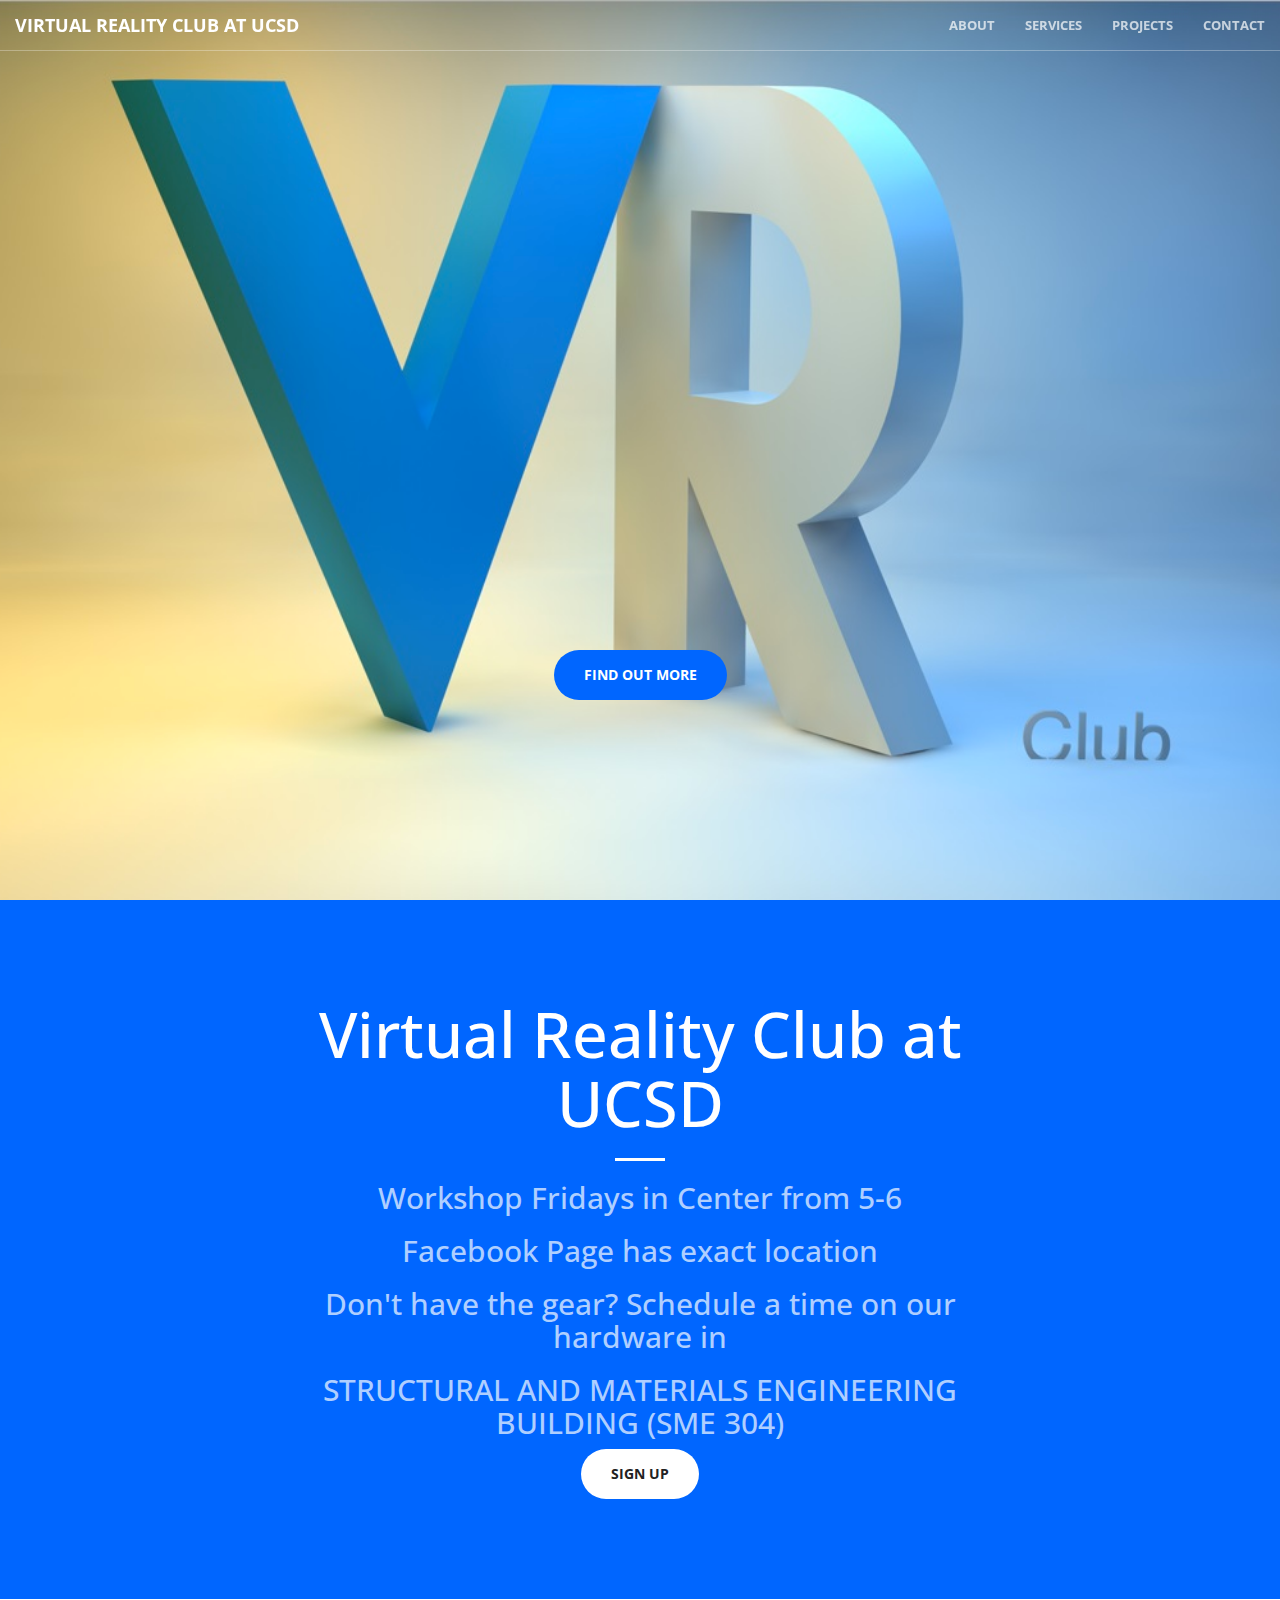
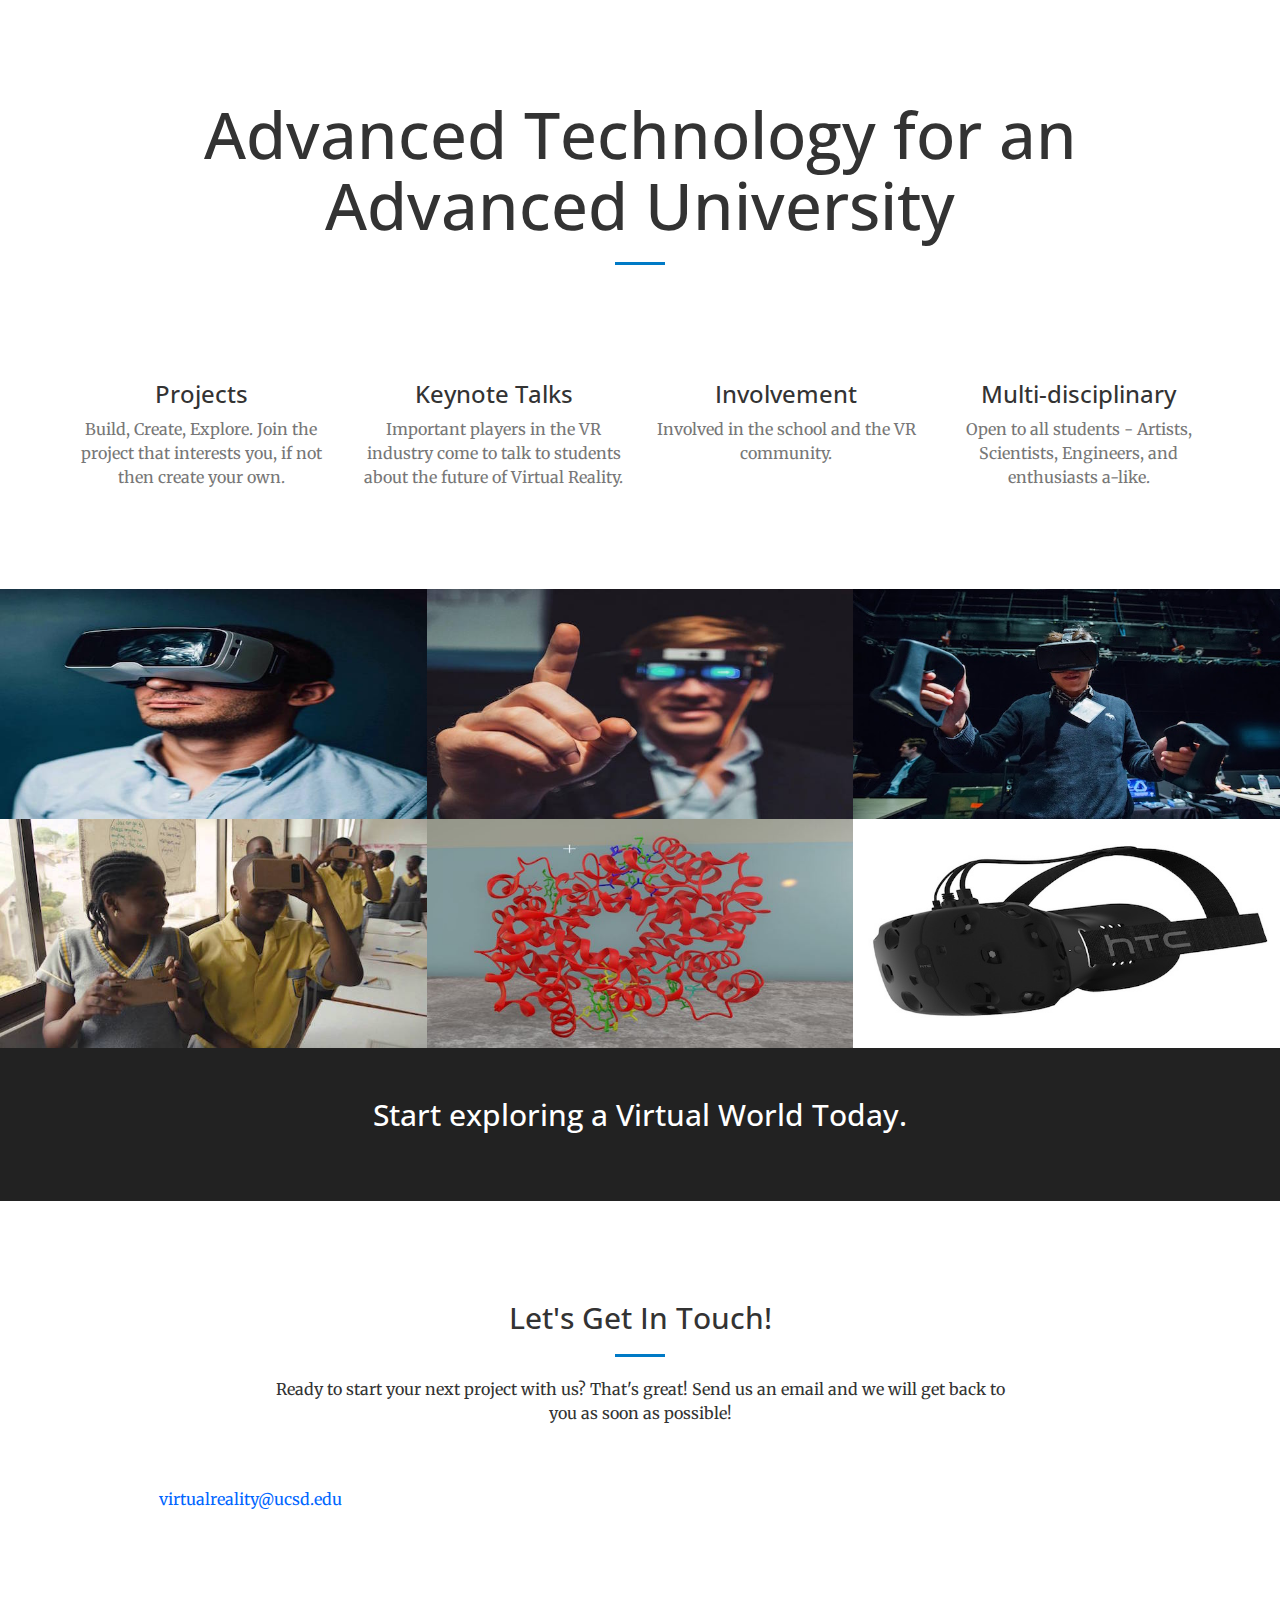
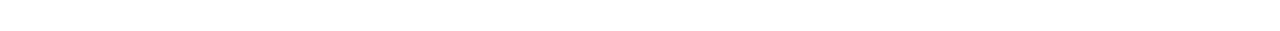
<file: Old_site/index.html>
<!DOCTYPE html>
<html lang="en">

<head>

    <meta charset="utf-8">
    <meta http-equiv="X-UA-Compatible" content="IE=edge">
    <meta name="viewport" content="width=device-width, initial-scale=1">
    <meta name="description" content="">
    <meta name="author" content="">

    <title>VR UCSD</title>

    <!-- Bootstrap Core CSS -->
    <link rel="stylesheet" href="css/bootstrap.min.css" type="text/css">

    <!-- Custom Fonts -->
    <link href='http://fonts.googleapis.com/css?family=Open+Sans:300italic,400italic,600italic,700italic,800italic,400,300,600,700,800' rel='stylesheet' type='text/css'>
    <link href='http://fonts.googleapis.com/css?family=Merriweather:400,300,300italic,400italic,700,700italic,900,900italic' rel='stylesheet' type='text/css'>
    <link rel="stylesheet" href="font-awesome/css/font-awesome.min.css" type="text/css">

    <!-- Plugin CSS -->
    <link rel="stylesheet" href="css/animate.min.css" type="text/css">

    <!-- Custom CSS -->
    <link rel="stylesheet" href="css/creative.css" type="text/css">

    <!-- HTML5 Shim and Respond.js IE8 support of HTML5 elements and media queries -->
    <!-- WARNING: Respond.js doesn't work if you view the page via file:// -->
    <!--[if lt IE 9]>
        <script src="https://oss.maxcdn.com/libs/html5shiv/3.7.0/html5shiv.js"></script>
        <script src="https://oss.maxcdn.com/libs/respond.js/1.4.2/respond.min.js"></script>
    <![endif]-->

</head>

<body id="page-top">

    <nav id="mainNav" class="navbar navbar-default navbar-fixed-top">
        <div class="container-fluid">
            <!-- Brand and toggle get grouped for better mobile display -->
            <div class="navbar-header">
                <button type="button" class="navbar-toggle collapsed" data-toggle="collapse" data-target="#bs-example-navbar-collapse-1">
                    <span class="sr-only">Toggle navigation</span>
                    <span class="icon-bar"></span>
                    <span class="icon-bar"></span>
                    <span class="icon-bar"></span>
                </button>
                <a class="navbar-brand page-scroll" href="#page-top">Virtual Reality Club at UCSD</a>
            </div>

            <!-- Collect the nav links, forms, and other content for toggling -->
            <div class="collapse navbar-collapse" id="bs-example-navbar-collapse-1">
                <ul class="nav navbar-nav navbar-right">
                    <li>
                        <a class="page-scroll" href="#about">About</a>
                    </li>
                    <li>
                        <a class="page-scroll" href="#services">Services</a>
                    </li>
                    <li>
                        <a class="page-scroll" href="#portfolio">Projects</a>
                    </li>
                    <li>
                        <a class="page-scroll" href="#contact">Contact</a>
                    </li>
                </ul>
            </div>
            <!-- /.navbar-collapse -->
        </div>
        <!-- /.container-fluid -->
    </nav>

    <header>
        <div class="header-content">
            <div class="header-content-inner">
                <h1></h1>
                
                <p></p>
				<br><br><br><br><br><br><br><br><br><br><br><br><br><br><br><br><br><br><br><br>
                <a href="#about" class="btn btn-primary btn-xl page-scroll" style= "background-color: #0066FF;">Find Out More</a>
            </div>
        </div>
    </header>

    <section class="bg-primary" id="about" style= "background-color: #0066FF;">
        <div class="container" style= "background-color: #0066FF;">
            <div class="row">
                <div class="col-lg-8 col-lg-offset-2 text-center">
                    <h1 class="section-heading">Virtual Reality Club at UCSD</h1>
                    <hr class="light">
                    <h2 class="text-faded">Workshop Fridays in Center from 5-6</h2>
                    <h2 class="text-faded">Facebook Page has exact location</h2>
                    <h2 class="text-faded">Don't have the gear? Schedule a time on our hardware in</h2>
                    <h2 class="text-faded">STRUCTURAL AND MATERIALS ENGINEERING BUILDING (SME 304)</h2>
                    <a href="https://docs.google.com/forms/d/1gUgqPcn_z0wt1cft38riUapG6BLm3gAMoFqQ-M9NCLg/viewform?usp=send_form" class="btn btn-default btn-xl">Sign Up</a>
                </div>
            </div>
        </div>
    </section>

    <section id="services">
        <div class="container">
            <div class="row">
                <div class="col-lg-12 text-center">
                    <h1 class="section-heading">Advanced Technology for an Advanced University</h1>
                    <hr class="primary" style= "color: blue;">
                </div>
            </div>
        </div>
        <div class="container">
            <div class="row">
                <div class="col-lg-3 col-md-6 text-center">
                    <div class="service-box">
                        <i class="fa fa-4x fa-diamond wow bounceIn text-primary"></i>
                        <h3>Projects</h3>
                        <p class="text-muted">Build, Create, Explore. Join the project that interests you, if not then create your own.</p>
                    </div>
                </div>
                <div class="col-lg-3 col-md-6 text-center">
                    <div class="service-box">
                        <i class="fa fa-4x fa-paper-plane wow bounceIn text-primary" data-wow-delay=".1s"></i>
                        <h3>Keynote Talks</h3>
                        <p class="text-muted">Important players in the VR industry come to talk to students about the future of Virtual Reality.</p>
                    </div>
                </div>
                <div class="col-lg-3 col-md-6 text-center">
                    <div class="service-box">
                        <i class="fa fa-4x fa-newspaper-o wow bounceIn text-primary" data-wow-delay=".2s"></i>
                        <h3>Involvement</h3>
                        <p class="text-muted">Involved in the school and the VR community.</p>
                    </div>
                </div>
                <div class="col-lg-3 col-md-6 text-center">
                    <div class="service-box">
                        <i class="fa fa-4x fa-heart wow bounceIn text-primary" data-wow-delay=".3s"></i>
                        <h3>Multi-disciplinary</h3>
                        <p class="text-muted">Open to all students - Artists, Scientists, Engineers, and enthusiasts a-like.</p>
                    </div>
                </div>
            </div>
        </div>
    </section>

    <section class="no-padding" id="portfolio">
        <div class="container-fluid">
            <div class="row no-gutter">
                <div class="col-lg-4 col-sm-6">
                    <a href="#" class="portfolio-box">
                        <img src="img/portfolio/1.jpg" class="img-responsive" alt="">
                        <div class="portfolio-box-caption">
                            <div class="portfolio-box-caption-content">
                                <div class="project-category text-faded">
                                    
                                </div>
                                <div class="project-name">
                                   Virtual Reality
                                </div>
                            </div>
                        </div>
                    </a>
                </div>
                <div class="col-lg-4 col-sm-6">
                    <a href="#" class="portfolio-box">
                        <img src="img/portfolio/2.jpg" class="img-responsive" alt="">
                        <div class="portfolio-box-caption">
                            <div class="portfolio-box-caption-content">
                                <div class="project-category text-faded">
                                    
                                </div>
                                <div class="project-name">
                                    Augmented Reality
                                </div>
                            </div>
                        </div>
                    </a>
                </div>
                <div class="col-lg-4 col-sm-6">
                    <a href="#" class="portfolio-box">
                        <img src="img/portfolio/3.jpg" class="img-responsive" alt="">
                        <div class="portfolio-box-caption">
                            <div class="portfolio-box-caption-content">
                                <div class="project-category text-faded">
                                    
                                </div>
                                <div class="project-name">
                                   3D User Interaction and User Interfaces

                                    
                                </div>
                            </div>
                        </div>
                    </a>
                </div>
                <div class="col-lg-4 col-sm-6">
                    <a href="#" class="portfolio-box">
                        <img src="img/portfolio/4.jpg" class="img-responsive" alt="">
                        <div class="portfolio-box-caption">
                            <div class="portfolio-box-caption-content">
                                <div class="project-category text-faded">
                                    
                                </div>
                                <div class="project-name">
                                Expanding Education with Google Cardboard
                                </div>
                            </div>
                        </div>
                    </a>
                </div>
                <div class="col-lg-4 col-sm-6">
                    <a href="#" class="portfolio-box">
                        <img src="img/portfolio/5.jpg" class="img-responsive" alt="">
                        <div class="portfolio-box-caption">
                            <div class="portfolio-box-caption-content">
                                <div class="project-category text-faded">
                                    
                                </div>
                                <div class="project-name">
							Science in a Way Never Seen Before
                                </div>
                            </div>
                        </div>
                    </a>
                </div>
                <div class="col-lg-4 col-sm-6">
                    <a href="#" class="portfolio-box">
                        <img src="img/portfolio/6.jpg" class="img-responsive" alt="">
                        <div class="portfolio-box-caption">
                            <div class="portfolio-box-caption-content">
                                <div class="project-category text-faded">
                                    
                                </div>
                                <div class="project-name">
                                Art - Redefining the Culture                                                    </div>
                            </div>
                        </div>
                    </a>
                </div>
            </div>
        </div>
    </section>

    <aside class="bg-dark">
        <div class="container text-center">
            <div class="call-to-action">
                <h2>Start exploring a Virtual World Today.</h2>
            </div>
        </div>
    </aside>





    <section id="contact">
        <div class="container text-center">
            <div class="row">
                <div class="col-lg-8 col-lg-offset-2 text-center">
                    <h2 class="section-heading">Let's Get In Touch!</h2>
                    <hr class="primary" style= "color: #0066FF;">
                    <p>Ready to start your next project with us? That's great! Send us an email and we will get back to you as soon as possible!</p>
                </div>
               
                <div class="col-lg-4 text-center">
                    <i class="fa fa-envelope-o fa-3x wow bounceIn center1" data-wow-delay=".1s"></i>
                    <p class="text-center"><a href="mailto: virtualreality@ucsd.edu" style= "color: #0066FF;">virtualreality@ucsd.edu</a></p>
                </div>
            </div>
        </div>
    </section>

    <!-- jQuery -->
    <script src="js/jquery.js"></script>

    <!-- Bootstrap Core JavaScript -->
    <script src="js/bootstrap.min.js"></script>

    <!-- Plugin JavaScript -->
    <script src="js/jquery.easing.min.js"></script>
    <script src="js/jquery.fittext.js"></script>
    <script src="js/wow.min.js"></script>

    <!-- Custom Theme JavaScript -->
    <script src="js/creative.js"></script>

</body>

</html>
</file>
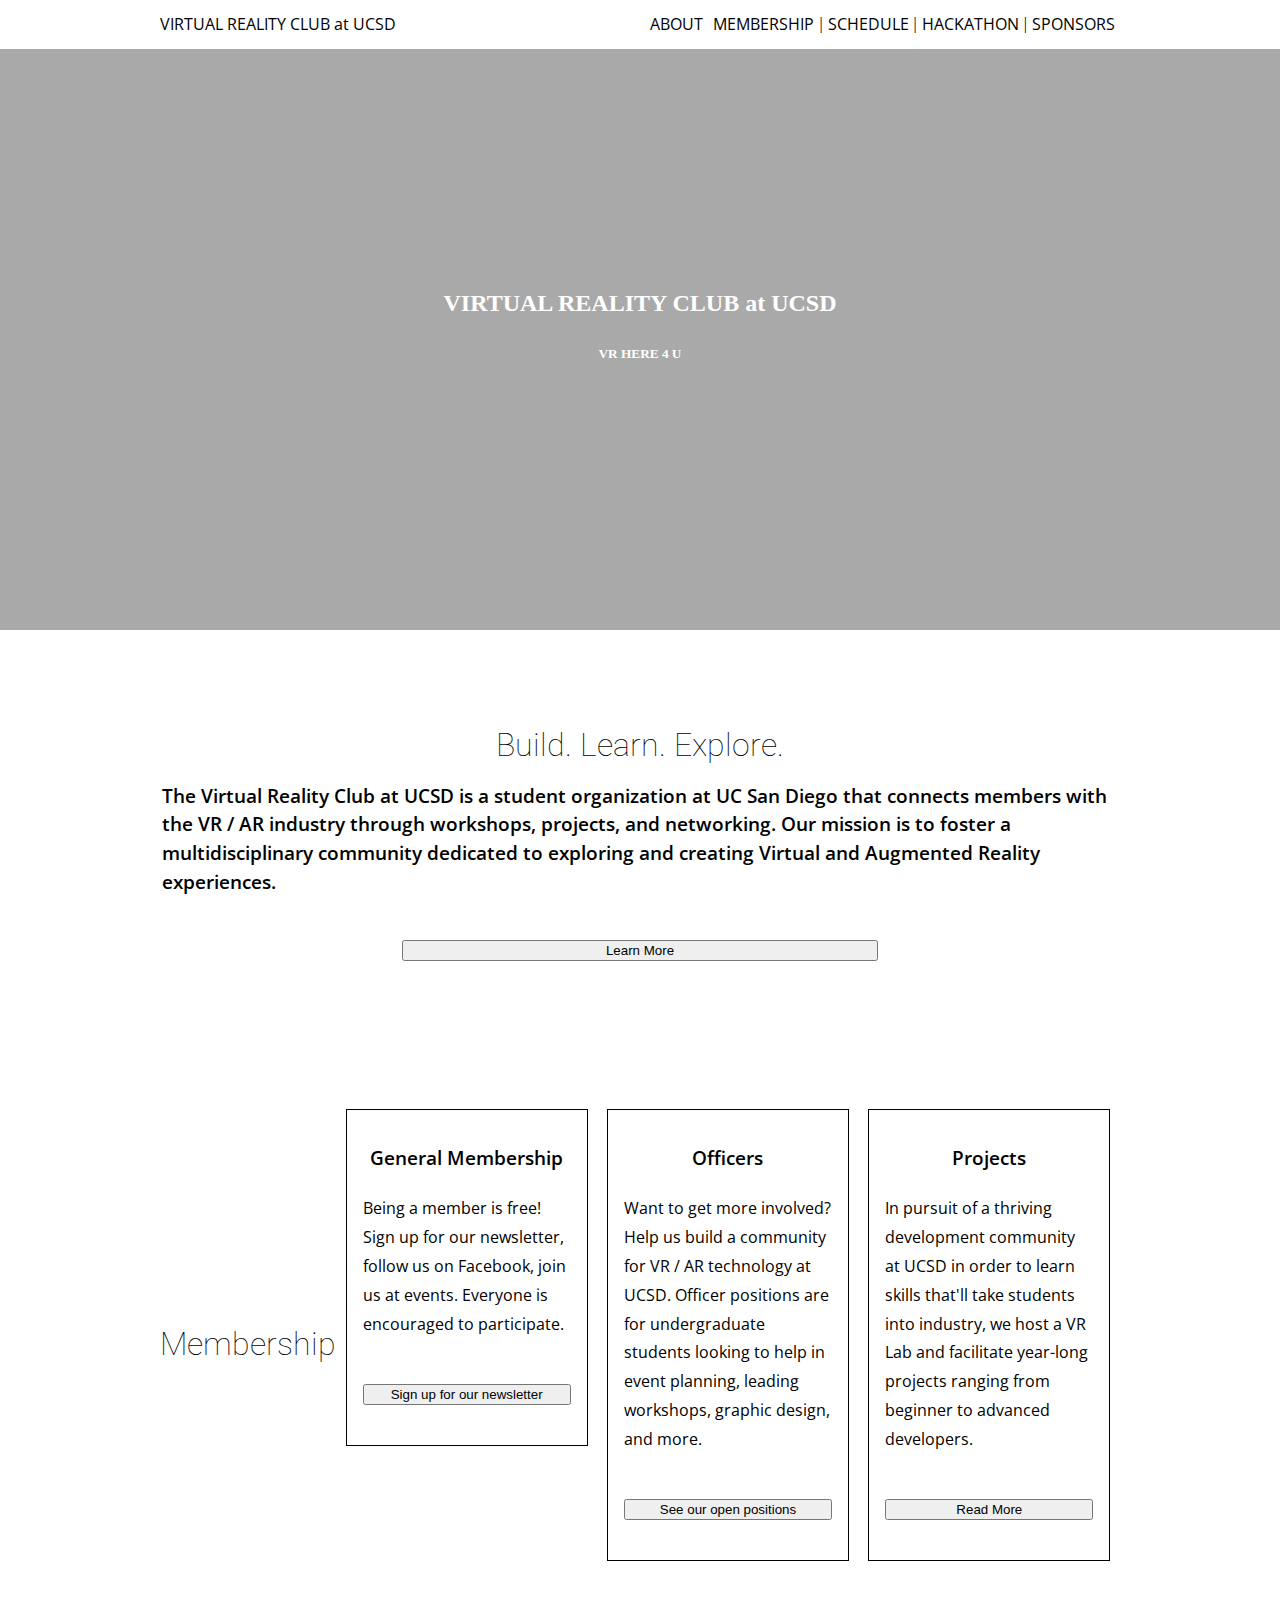
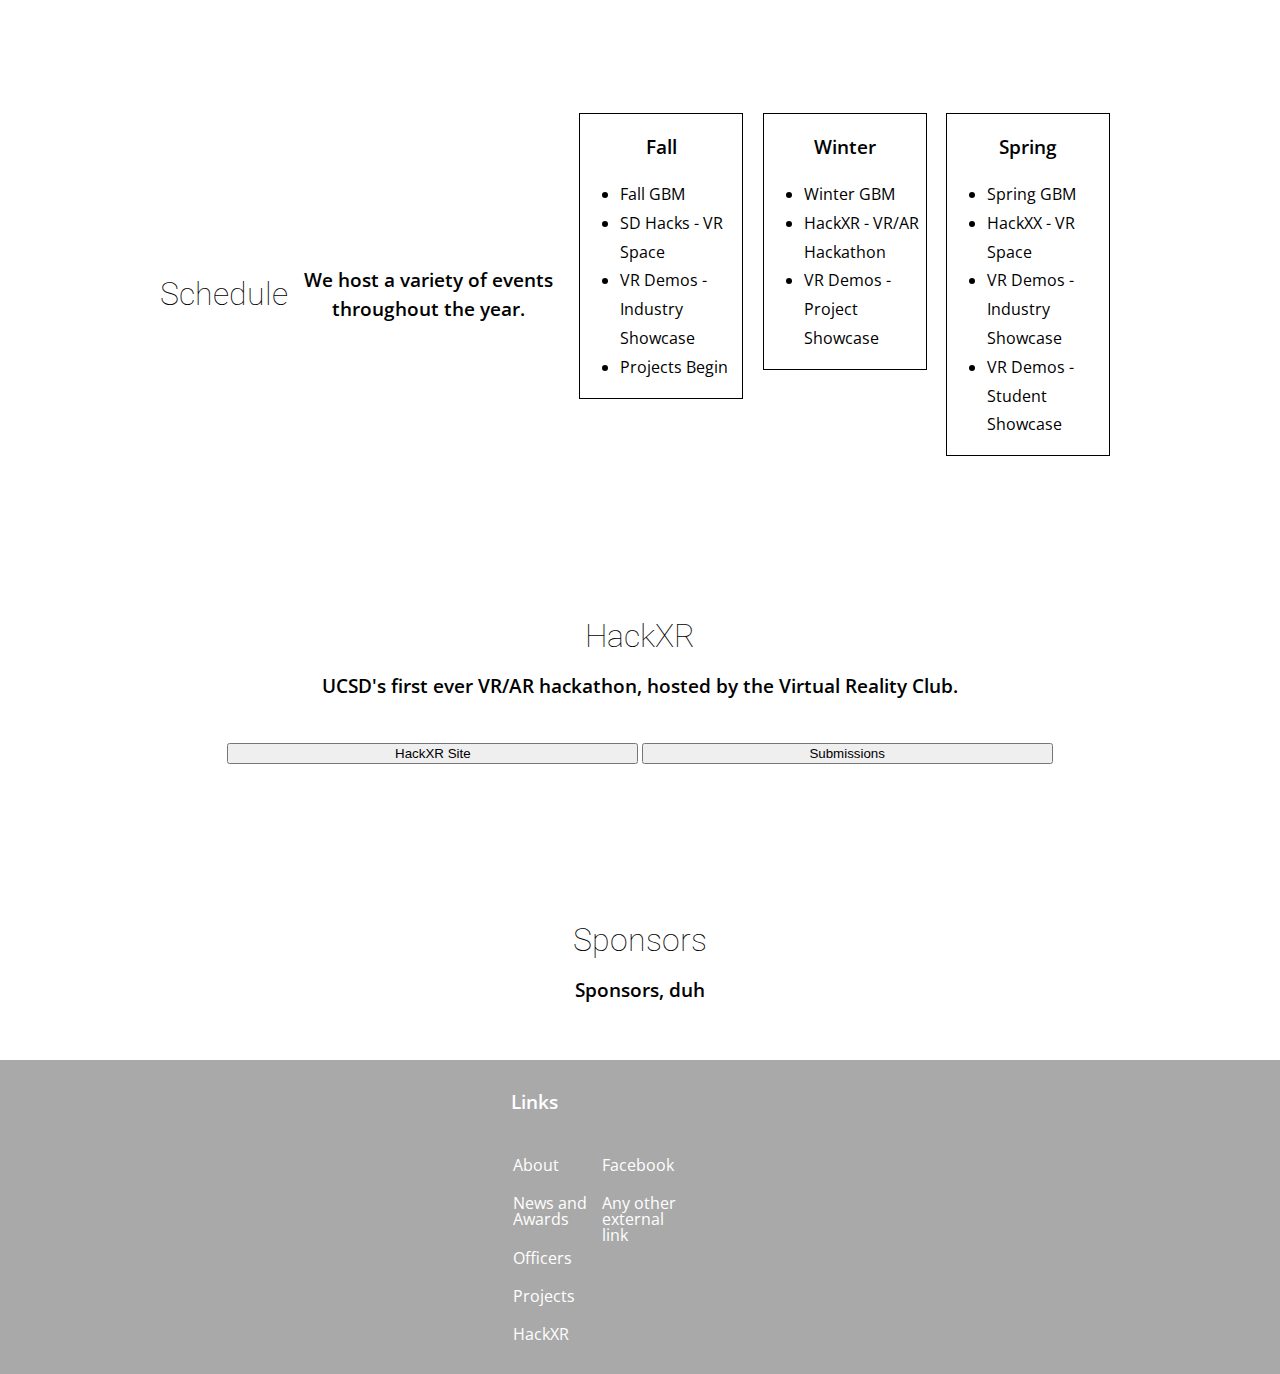
<file: views/index.html>
<!-- NOTES
X combine membership and projects into a 'how to get involved' section
- add links to all pages into the footer, everything is accessible from there 
- total list of pages; club overview, news and awards, officers, projects, maybe a hackathon page, ... -->
<!DOCTYPE html>
<html>
	
	<header>
		<link rel="stylesheet" type="text/css" href="../public/css/site.css">
		<link rel="stylesheet" type="text/css" href="../public/css/row_col_container.css">
		<!-- if testing from the html directly, use the top links, if you loading the server, diable the top and uncomment the bottom -->
		<!-- <link rel="stylesheet" type="text/css" href="css/site.css">
		<link rel="stylesheet" type="text/css" href="css/row_col_container.css"> -->
	</header>
	
	<body>
		
		<!-- NAVBAR -->
		<div class="navbar">
			<div class="container">
				<a class="navbar_logo">VIRTUAL REALITY CLUB at UCSD</a>
				<div class="navbar_links">
					<ul class="navbar_list">
						<li class="navbar_link"><a href="#about">ABOUT</a></li>
						<li class="navbar_link"><a href="#membership">MEMBERSHIP</a></li>|
						<li class="navbar_link"><a href="#schedule">SCHEDULE</a></li>|
						<li class="navbar_link"><a href="#hackathon">HACKATHON</a></li>|
						<li class="navbar_link"><a href="#sponsors">SPONSORS</a></li>
					</ul>
				</div>
			</div>
		</div>

		<!-- LANDING -->
		<div class="landing">
			<div class="container">
				<div class="background_container">
				</div>
				<div class="logo"><h2>VIRTUAL REALITY CLUB at UCSD</h2><h5>VR HERE 4 U</h5></div>
			</div>
		</div>

		<!-- ABOUT -->
		<div class="section" id="about">
			<div class="container">
				<div class="row">
					<div class="col s12">
						<h1 class="center">Build. Learn. Explore.</h1>
						<h3>The Virtual Reality Club at UCSD is a student organization at UC San Diego that connects members with the VR / AR industry through workshops, projects, and networking. Our mission is to foster a multidisciplinary community dedicated to exploring and creating Virtual and Augmented Reality experiences.</h3>
					</div>
					<div class="col m12 l6 offset-l3">
						<button>Learn More</button>
					</div>
				</div>
			</div>
		</div>

		<!-- MEMBERSHIP -->
		<div class="section row" id="membership">
			<div class="col s12">
				<div class="container">
					<h1 class="center">Membership</h1>
					<div class="row">
						<div class="col m4">
							<div class="member-card">
								<h3 class="center">General Membership</h3>
								<h4>Being a member is free! Sign up for our newsletter, follow us on Facebook, join us at events. Everyone is encouraged to participate.</h4>
								<button>Sign up for our newsletter</button>
							</div>
						</div>
						<div class="col m4">
							<div class="member-card">
								<h3 class="center">Officers</h3>
								<h4>Want to get more involved? Help us build a community for VR / AR technology at UCSD. Officer positions are for undergraduate students looking to help in event planning, leading workshops, graphic design, and more.</h4>
								<button>See our open positions</button>
							</div>
						</div>
						<div class="col m4">
							<div class="member-card">
								<h3 class="center">Projects</h3>
								<h4>In pursuit of a thriving development community at UCSD in order to learn skills that'll take students into industry, we host a VR Lab and facilitate year-long projects ranging from beginner to advanced developers.</h4>
								<button>Read More</button>
							</div>
						</div>
					</div>
				</div>
			</div>
		</div>

		<!-- SCHEDULE -->
		<div class="section row" id="schedule">
			<div class="col s12">
				<div class="container">
					<h1 class="center">Schedule</h1>
					<h3 class="center">We host a variety of events throughout the year.</h3>
					<div class="row">
						<div class="col s4">
							<div class="calendar-card">
								<h3 class="center">Fall</h3>
								<ul>
									<li>Fall GBM</li>
									<li>SD Hacks - VR Space</li>
									<li>VR Demos - Industry Showcase</li>
									<li>Projects Begin</li>
								</ul>
							</div>
						</div>
						<div class="col s4">
							<div class="calendar-card">
								<h3 class="center">Winter</h3>
								<ul>
									<li>Winter GBM</li>
									<li>HackXR - VR/AR Hackathon</li>
									<li>VR Demos - Project Showcase</li>
								</ul>
							</div>
						</div>
						<div class="col s4">
							<div class="calendar-card">
								<h3 class="center">Spring</h3>
								<ul>
									<li>Spring GBM</li>
									<li>HackXX - VR Space</li>
									<li>VR Demos - Industry Showcase</li>
									<li>VR Demos - Student Showcase</li>
								</ul>
							</div>
						</div>
					</div>
				</div>
			</div>
		</div>

		<!-- HACKATHON -->
		<div class="section" id="hackathon">
			<div class="container">
				<div class="row">
					<div class="col s12">
						<h1 class="center">HackXR</h1>
						<h3 class="center">UCSD's first ever VR/AR hackathon, hosted by the Virtual Reality Club.</h3>
					</div>
					<div class="col m12 l6">
						<button>HackXR Site</button>
					</div>
					<div class="col m12 l6">
						<button>Submissions</button>
					</div>
				</div>
			</div>
		</div>

		<!-- SPONSORSHIP -->
		<div class="section" id="sponsors">
			<div class="container">
				<div class="row">
					<div class="col s12">
						<h1 class="center">Sponsors</h1>
						<h3 class="center">Sponsors, duh</h3>
					</div>
				</div>
			</div>
		</div>

		<div class="footer">
			<div class="container">
				<div class="row">
					<div class="col s7 offset-s1">
						<h3>Links</h3>
						<div class="row">
							<div class="col m6">
								<h4>About</h4>
								<h4>News and Awards</h4>
								<h4>Officers</h4>
								<h4>Projects</h4>
								<h4>HackXR</h4>
							</div>
							<div class="col m6">
								<h4>Facebook</h4>
								<h4>Any other external link</h4>
							</div>
						</div>
					</div>
				</div>
			</div>
		</div>

	</body>

</html>
</file>
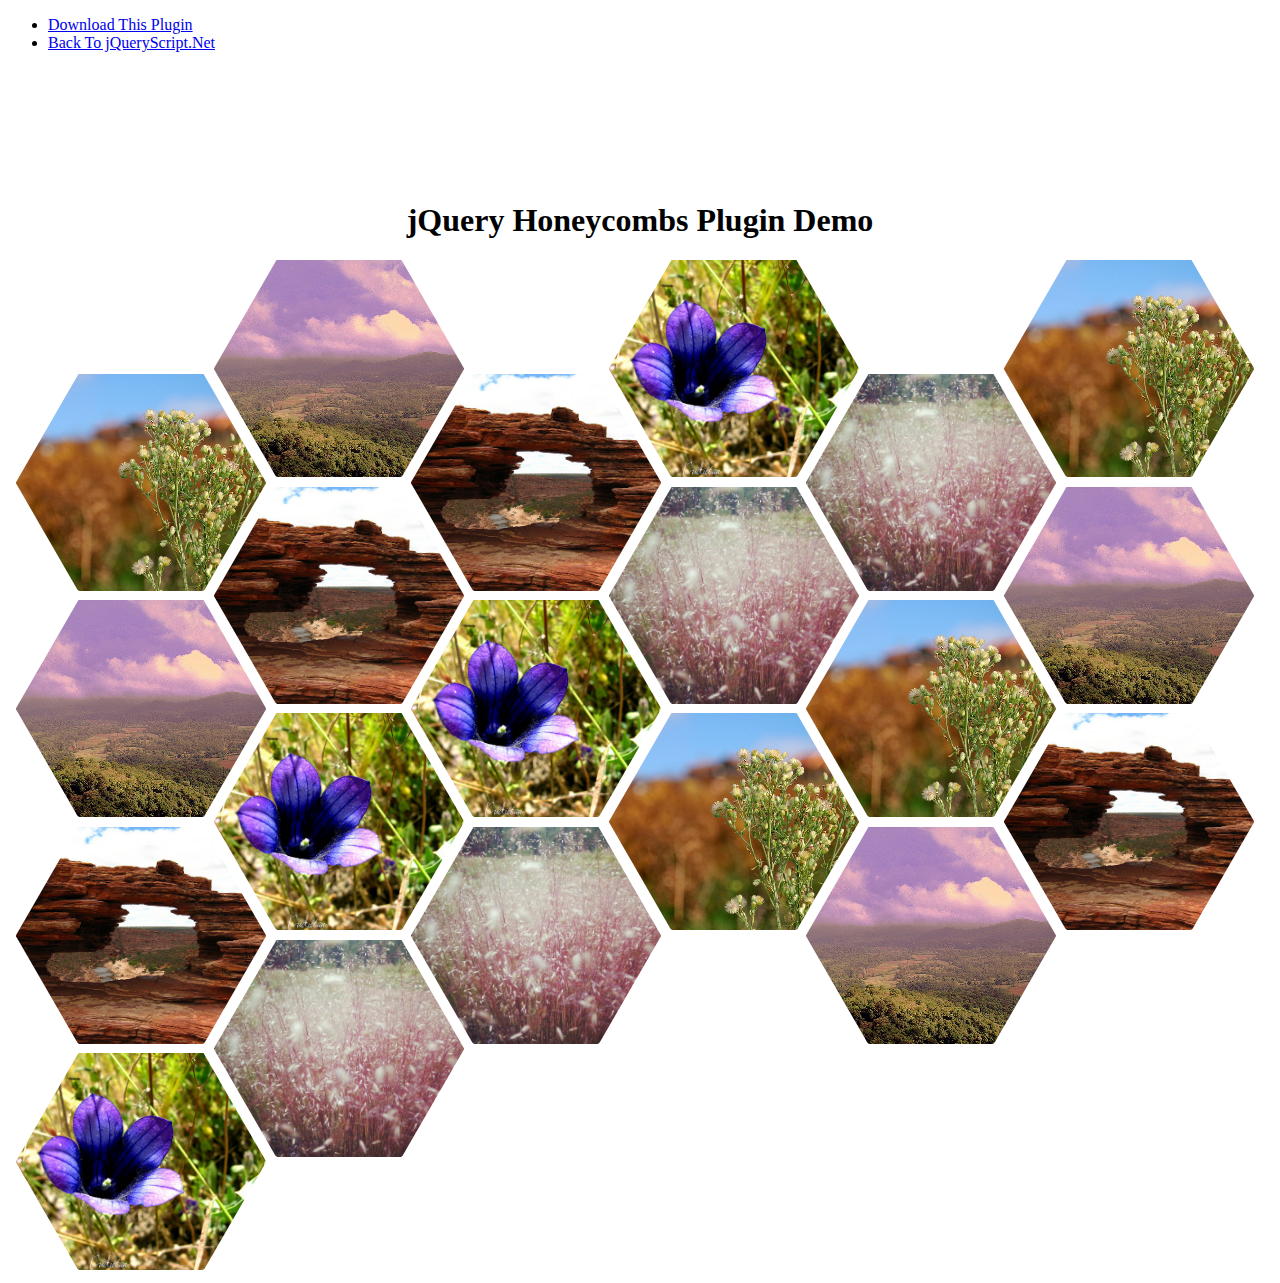
<file: hexagons/jQuery-Plugin/index.html>
<!DOCTYPE html PUBLIC "-//W3C//DTD HTML 4.01 Transitional//EN" "http://www.w3.org/TR/html4/loose.dtd">
<html>
<head>
<meta http-equiv="Content-Type" content="text/html; charset=UTF-8">
<title>jQuery Honeycombs Plugin Demo</title>
<link href="http://www.jqueryscript.net/css/jquerysctipttop.css" rel="stylesheet" type="text/css">
<link rel="stylesheet" type="text/css" href="homeycombs/css/homeycombs.css" />
</head>
<body>
<div id="jquery-script-menu">
<div class="jquery-script-center">
<ul>
<li><a href="http://www.jqueryscript.net/layout/jQuery-Plugin-For-Responsive-Hexagon-Grid-Layout-Honeycombs.html">Download This Plugin</a></li>
<li><a href="http://www.jqueryscript.net/">Back To jQueryScript.Net</a></li>
</ul>
<div class="jquery-script-ads"><script type="text/javascript"><!--
google_ad_client = "ca-pub-2783044520727903";
/* jQuery_demo */
google_ad_slot = "2780937993";
google_ad_width = 728;
google_ad_height = 90;
//-->
</script>
<script type="text/javascript"
src="http://pagead2.googlesyndication.com/pagead/show_ads.js">
</script></div>
<div class="jquery-script-clear"></div>
</div>
</div>
<h1 style="text-align: center; margin-top:150px;">jQuery Honeycombs Plugin Demo</h1>
<div class="honeycombs">
<div class="comb"> <img src="images/picture_0.jpg" /> <span>jQueryScript.Net</span> </div>
<div class="comb"> <img src="images/picture_1.jpg" /> <span><b>This is</b><br>
a test</span> </div>
<div class="comb"> <img src="images/picture_2.jpg" /> <span><b>This is</b><br>
a test</span> </div>
<div class="comb"> <img src="images/picture_3.jpg" /> </div>
<div class="comb"> <img src="images/picture_4.jpg" /> </div>
<div class="comb"> <img src="images/picture_0.jpg" /> </div>
<div class="comb"> <img src="images/picture_1.jpg" /> </div>
<div class="comb"> <img src="images/picture_2.jpg" /> </div>
<div class="comb"> <img src="images/picture_3.jpg" /> </div>
<div class="comb"> <img src="images/picture_4.jpg" /> </div>
<div class="comb"> <img src="images/picture_0.jpg" /> </div>
<div class="comb"> <img src="images/picture_1.jpg" /> </div>
<div class="comb"> <img src="images/picture_2.jpg" /> </div>
<div class="comb"> <img src="images/picture_3.jpg" /> </div>
<div class="comb"> <img src="images/picture_4.jpg" /> </div>
<div class="comb"> <img src="images/picture_0.jpg" /> </div>
<div class="comb"> <img src="images/picture_1.jpg" /> </div>
<div class="comb"> <img src="images/picture_2.jpg" /> </div>
<div class="comb"> <img src="images/picture_3.jpg" /> </div>
<div class="comb"> <img src="images/picture_4.jpg" /> </div>
</div>
<script src="http://ajax.googleapis.com/ajax/libs/jquery/1.11.0/jquery.min.js"></script> 
<script src="homeycombs/js/jquery.homeycombs.js"></script> 
<script type="text/javascript">
    $(document).ready(function() {
        $('.honeycombs').honeycombs();
    });
</script>
<script type="text/javascript">

  var _gaq = _gaq || [];
  _gaq.push(['_setAccount', 'UA-36251023-1']);
  _gaq.push(['_setDomainName', 'jqueryscript.net']);
  _gaq.push(['_trackPageview']);

  (function() {
    var ga = document.createElement('script'); ga.type = 'text/javascript'; ga.async = true;
    ga.src = ('https:' == document.location.protocol ? 'https://ssl' : 'http://www') + '.google-analytics.com/ga.js';
    var s = document.getElementsByTagName('script')[0]; s.parentNode.insertBefore(ga, s);
  })();

</script>
</body>
</html>
</file>
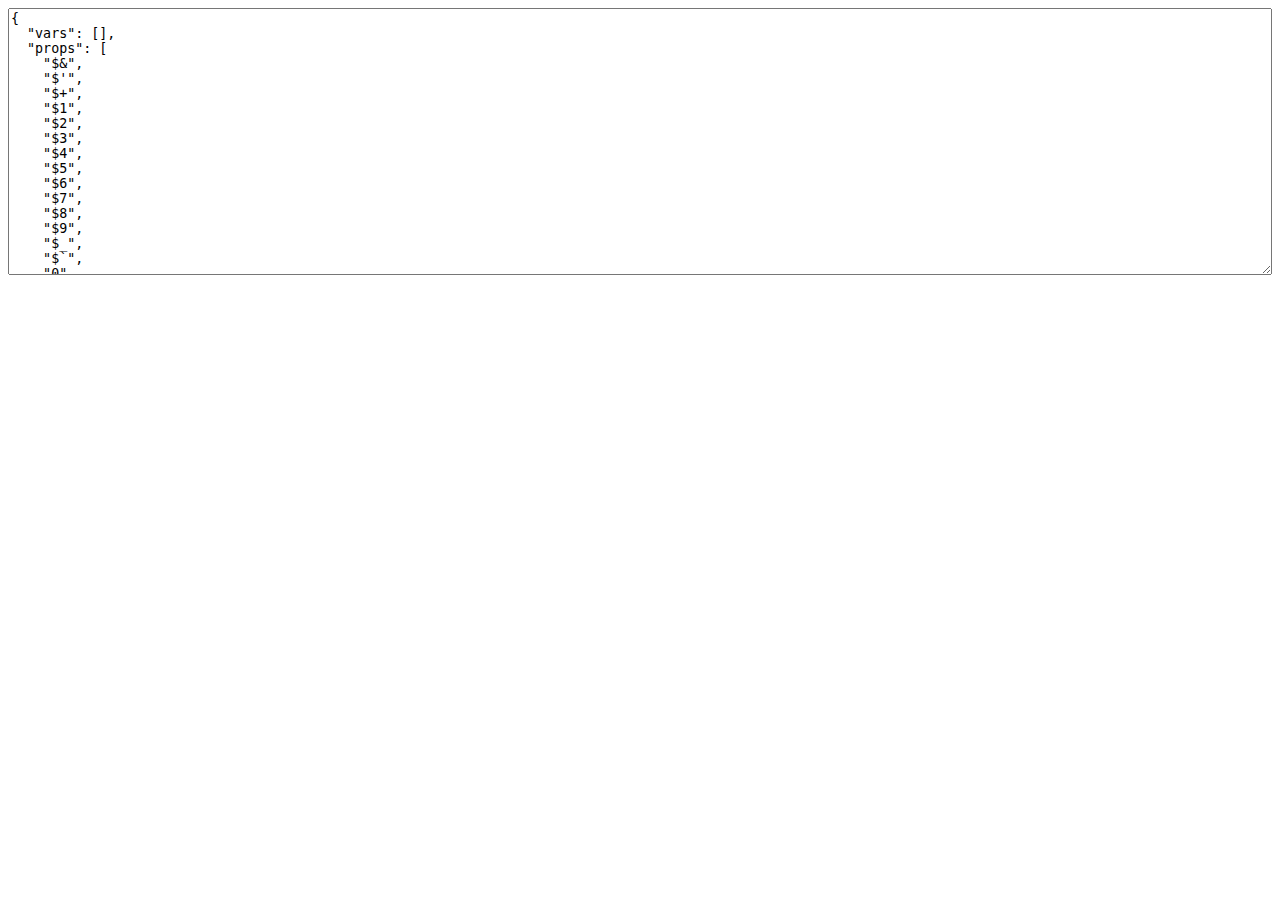
<file: node_modules/uglify-js/tools/props.html>
<html>
  <head>
  </head>
  <body>
    <script>(function(){
      var props = {};

      function addObject(obj) {
        if (obj == null) return;
        try {
          Object.getOwnPropertyNames(obj).forEach(add);
        } catch(ex) {}
        if (obj.prototype) {
          Object.getOwnPropertyNames(obj.prototype).forEach(add);
        }
        if (typeof obj == "function") {
          try {
            Object.getOwnPropertyNames(new obj).forEach(add);
          } catch(ex) {}
        }
      }

      function add(name) {
        props[name] = true;
      }

      Object.getOwnPropertyNames(window).forEach(function(thing){
        addObject(window[thing]);
      });

      try {
        addObject(new Event("click"));
        addObject(new Event("contextmenu"));
        addObject(new Event("mouseup"));
        addObject(new Event("mousedown"));
        addObject(new Event("keydown"));
        addObject(new Event("keypress"));
        addObject(new Event("keyup"));
      } catch(ex) {}

      var ta = document.createElement("textarea");
      ta.style.width = "100%";
      ta.style.height = "20em";
      ta.style.boxSizing = "border-box";
      <!-- ta.value = Object.keys(props).sort(cmp).map(function(name){ -->
      <!--   return JSON.stringify(name); -->
      <!-- }).join(",\n"); -->
      ta.value = JSON.stringify({
        vars: [],
        props: Object.keys(props).sort(cmp)
      }, null, 2);
      document.body.appendChild(ta);

      function cmp(a, b) {
        a = a.toLowerCase();
        b = b.toLowerCase();
        return a < b ? -1 : a > b ? 1 : 0;
      }
    })();</script>
  </body>
</html>
</file>
<file: public/css/site.css>
/*
Authors: Greg Morgan
Last Edits: 4/23/18
*/

@import url('https://fonts.googleapis.com/css?family=Open+Sans:400,600|Roboto:100,400,500');

font-family: 'Open Sans', sans-serif;
font-family: 'Roboto', sans-serif;

:root {
  --club-red: rgba(213,61,59,1.0);
  --club-blue: rgba(79,195,203,1.0);
  --black: rgba(10,10,13,1.0);
  --black-hover: rgba(30,30,33,1.0);
}

html {

}

body {
	box-sizing: border-box;
	margin: 0;
	line-height: 1.8rem;
}

h1 {
	font-family: 'Roboto';
	font-weight: 100;
	font-size: 40;
	color: var(--black);
}

h3 {
	font-family: 'Open Sans';
	font-weight: 600;
	font-size: 20;
	color: var(--black);
}

h4, li, .navbar_logo {
	font-family: 'Open Sans';
	font-weight: 400;
	color: var(--black);
	font-size: 14;
}

p {
	font-family: 'Open Sans';
	font-weight: 400;
	color: var(--black);
	font-size: 14;
}

button {
	width: 100%;
	cursor: pointer;
	transition: all 0.2s;
	-webkit-transition: all 0.2s;
	margin: 1.5rem 0;
	font-size: 12;

}

button:hover {
	background-color: darkgrey;
	color: white;
}

a {
	text-decoration: none;
	color: var(--black);
	cursor: pointer;
}

.center {
	display: flex;
	justify-content: center;
	margin-left: auto;
	margin-right: auto;
	text-align: center;
}

.inline {
	display: inline-flex;
}

.note {
	opacity: 0.5;
	padding: 0;
	margin: 0;
}

.container {
	margin: auto;
	padding: 0 15px;
	display: flex;
	align-items: center;
	-webkit-box-align: center;
	justify-content: space-between;
	-webkit-box-pack: justify;
	width: 960px !important;
    margin-right: auto;
    margin-left: auto;
}

.navbar {
	background-color: white;
}

.navbar {
	padding: 10px 15px;
	position: fixed;
	top: 0;
    right: 0;
    left: 0;
    z-index: 1000;
}

.navbar_logo {
	text-decoration: none;
	transition: all 0.2s;
	-webkit-transition: all 0.2s;
	/*display: inline-block;
    padding-top: .3125rem;
    padding-bottom: .3125rem;
    margin-right: 1rem;
    font-size: 1.25rem;
    line-height: inherit;
    white-space: nowrap;*/
}

.navbar_logo:hover {
	color: grey;
}

.navbar ul {
	padding: 0;
	margin: 0;
}

.navbar li a{
	text-decoration: none;
	color: black;
}

.navbar_links {
	display: inline-flex;
	text-align: right;
	flex-basis: auto;
	flex-grow: 1;
	-webkit-box-flex: 1;
	align-items: center;
	-webkit-box-align: center;
}

.navbar_list {
	display: flex;
	flex-direction: row;
	display: inline-flex;
	list-style: none;
	list-style-type: none;
	text-decoration: none;
	list-style-position: outside;
	margin-left: auto !important;
	padding-left: 0;
	margin-bottom: 0;
}

.navbar_link a {
	margin: 5px;
	transition: all 0.2s;
	-webkit-transition: all 0.2s;
}

.navbar_link:hover a {
	color: grey;
}

.landing {
    min-height: 600px;
    max-height: 600px;
    padding-top: 30px;
    padding-bottom: 0;
    position: relative;
    height: 100vh;
    width: 100%;
    color: #fff;
    background-position: right bottom;
    background-color: darkgrey;
    color: white;
}

.landing .container {
	height: 100%;
}

.logo {
	color: white;
	text-align: center;
	margin: auto;
}

.section {
	padding-top: 5rem !important;
}

.block {
	display: block !important;
}

/* MISSION */

.motto-container {
	position: relative;
	width: fit-content;
	height: fit-content;
}

.motto {
	position: absolute;
	bottom: 2rem;
	left: 0.5rem;
	margin: 0 auto;
	padding: 0;
}

.motto-img {
	width: 100%;
	height: auto;
}

/* CALENDAR */

.list-header {
	width: 80%;
    border-bottom: 1px solid grey;
}

.calendar-card, .member-card {
	margin: 0.5rem;
	border: solid 1px black;
}

/* MEMBERS */

.member-card {
	padding: 1rem;
}

/* HACKATHON */

.hackathon-container {
	border: 4px solid lightgrey;
}

.hackathon-img {
	width: 100%;
	height: 150px;
}



/* FOOTER */

.footer {
	display: block;
	justify-content: left;
	background-color: darkgrey;
	color: white;
	padding: 10px 15px;
}

.footer .row {
	margin-bottom: 0;
}

.footer a {
	width: fit-content;
}

.footer h4 {
	line-height: 1rem;
	transition: all 0.2s;
	-webkit-transition: all 0.2s;
	border-bottom: 1px dashed rgba(120,120,120,0.0);
	width: fit-content;
}

.footer h4:hover {
	color: grey;
	border-bottom: 1px dashed rgba(120,120,120,1.0);
}

/* ---------- OTHER PAGES ---------- */

.return-container {
	position: static;
	top: 5px;
	left: 5px;
}

.banner h1 {
	font-size: 80;
	font-weight: 300;
}

.banner {
	min-height: 300px;
	max-height: 300px;
	width: 100%;
	background-color: grey;
}

.banner .container {
	position: relative;
	top: 205;
}

.banner-background {

}

.banner-header {
	color: white;
}

.content-container {
	margin: 5rem 0;
}

.content-container .container {
	display: block;
}

/* OFFICERS PAGE */

.officer-card {
	height: fit-content;
	padding: 1rem;
}

.officer-content {

}

.officer-img {
	width: 100%;
	height: auto;
}
</file>
<file: public/css/row_col_container.css>
//////////ROW-CONTAINER-COL//////////
.container {
  margin: 0 auto;
  max-width: 1280px;
  width: 90%;
}

@media only screen and (min-width: 601px) {
  .container {
    width: 85%;
  }
}

@media only screen and (min-width: 993px) {
  .container {
    width: 70%;
  }
}

/*.container .row {
  margin-left: -0.75rem;
  margin-right: -0.75rem;
}*/

.section {
  padding-top: 1rem;
  padding-bottom: 1rem;
}

.section.no-pad {
  padding: 0;
}

.section.no-pad-bot {
  padding-bottom: 0;
}

.section.no-pad-top {
  padding-top: 0;
}

.row {
  margin-left: auto;
  margin-right: auto;
  margin-bottom: 20px;
}

.row:after {
  content: "";
  display: table;
  clear: both;
}

.row .col {
  float: left;
  -webkit-box-sizing: border-box;
          box-sizing: border-box;
  padding: 0 0.1rem;
  min-height: 1px;
}

.row .col[class*="push-"], .row .col[class*="pull-"] {
  position: relative;
}

.row .col.s1 {
  width: 8.3333333333%;
  margin-left: auto;
  left: auto;
  right: auto;
}

.row .col.s2 {
  width: 16.6666666667%;
  margin-left: auto;
  left: auto;
  right: auto;
}

.row .col.s3 {
  width: 25%;
  margin-left: auto;
  left: auto;
  right: auto;
}

.row .col.s4 {
  width: 33.3333333333%;
  margin-left: auto;
  left: auto;
  right: auto;
}

.row .col.s5 {
  width: 41.6666666667%;
  margin-left: auto;
  left: auto;
  right: auto;
}

.row .col.s6 {
  width: 50%;
  margin-left: auto;
  left: auto;
  right: auto;
}

.row .col.s7 {
  width: 58.3333333333%;
  margin-left: auto;
  left: auto;
  right: auto;
}

.row .col.s8 {
  width: 66.6666666667%;
  margin-left: auto;
  left: auto;
  right: auto;
}

.row .col.s9 {
  width: 75%;
  margin-left: auto;
  left: auto;
  right: auto;
}

.row .col.s10 {
  width: 83.3333333333%;
  margin-left: auto;
  left: auto;
  right: auto;
}

.row .col.s11 {
  width: 91.6666666667%;
  margin-left: auto;
  left: auto;
  right: auto;
}

.row .col.s12 {
  width: 100%;
  margin-left: auto;
  left: auto;
  right: auto;
}

.row .col.offset-s1 {
  margin-left: 8.3333333333%;
}

.row .col.pull-s1 {
  right: 8.3333333333%;
}

.row .col.push-s1 {
  left: 8.3333333333%;
}

.row .col.offset-s2 {
  margin-left: 16.6666666667%;
}

.row .col.pull-s2 {
  right: 16.6666666667%;
}

.row .col.push-s2 {
  left: 16.6666666667%;
}

.row .col.offset-s3 {
  margin-left: 25%;
}

.row .col.pull-s3 {
  right: 25%;
}

.row .col.push-s3 {
  left: 25%;
}

.row .col.offset-s4 {
  margin-left: 33.3333333333%;
}

.row .col.pull-s4 {
  right: 33.3333333333%;
}

.row .col.push-s4 {
  left: 33.3333333333%;
}

.row .col.offset-s5 {
  margin-left: 41.6666666667%;
}

.row .col.pull-s5 {
  right: 41.6666666667%;
}

.row .col.push-s5 {
  left: 41.6666666667%;
}

.row .col.offset-s6 {
  margin-left: 50%;
}

.row .col.pull-s6 {
  right: 50%;
}

.row .col.push-s6 {
  left: 50%;
}

.row .col.offset-s7 {
  margin-left: 58.3333333333%;
}

.row .col.pull-s7 {
  right: 58.3333333333%;
}

.row .col.push-s7 {
  left: 58.3333333333%;
}

.row .col.offset-s8 {
  margin-left: 66.6666666667%;
}

.row .col.pull-s8 {
  right: 66.6666666667%;
}

.row .col.push-s8 {
  left: 66.6666666667%;
}

.row .col.offset-s9 {
  margin-left: 75%;
}

.row .col.pull-s9 {
  right: 75%;
}

.row .col.push-s9 {
  left: 75%;
}

.row .col.offset-s10 {
  margin-left: 83.3333333333%;
}

.row .col.pull-s10 {
  right: 83.3333333333%;
}

.row .col.push-s10 {
  left: 83.3333333333%;
}

.row .col.offset-s11 {
  margin-left: 91.6666666667%;
}

.row .col.pull-s11 {
  right: 91.6666666667%;
}

.row .col.push-s11 {
  left: 91.6666666667%;
}

.row .col.offset-s12 {
  margin-left: 100%;
}

.row .col.pull-s12 {
  right: 100%;
}

.row .col.push-s12 {
  left: 100%;
}

@media only screen and (min-width: 601px) {
  .row .col.m1 {
    width: 8.3333333333%;
    margin-left: auto;
    left: auto;
    right: auto;
  }
  .row .col.m2 {
    width: 16.6666666667%;
    margin-left: auto;
    left: auto;
    right: auto;
  }
  .row .col.m3 {
    width: 25%;
    margin-left: auto;
    left: auto;
    right: auto;
  }
  .row .col.m4 {
    width: 33.3333333333%;
    margin-left: auto;
    left: auto;
    right: auto;
  }
  .row .col.m5 {
    width: 41.6666666667%;
    margin-left: auto;
    left: auto;
    right: auto;
  }
  .row .col.m6 {
    width: 50%;
    margin-left: auto;
    left: auto;
    right: auto;
  }
  .row .col.m7 {
    width: 58.3333333333%;
    margin-left: auto;
    left: auto;
    right: auto;
  }
  .row .col.m8 {
    width: 66.6666666667%;
    margin-left: auto;
    left: auto;
    right: auto;
  }
  .row .col.m9 {
    width: 75%;
    margin-left: auto;
    left: auto;
    right: auto;
  }
  .row .col.m10 {
    width: 83.3333333333%;
    margin-left: auto;
    left: auto;
    right: auto;
  }
  .row .col.m11 {
    width: 91.6666666667%;
    margin-left: auto;
    left: auto;
    right: auto;
  }
  .row .col.m12 {
    width: 100%;
    margin-left: auto;
    left: auto;
    right: auto;
  }
  .row .col.offset-m1 {
    margin-left: 8.3333333333%;
  }
  .row .col.pull-m1 {
    right: 8.3333333333%;
  }
  .row .col.push-m1 {
    left: 8.3333333333%;
  }
  .row .col.offset-m2 {
    margin-left: 16.6666666667%;
  }
  .row .col.pull-m2 {
    right: 16.6666666667%;
  }
  .row .col.push-m2 {
    left: 16.6666666667%;
  }
  .row .col.offset-m3 {
    margin-left: 25%;
  }
  .row .col.pull-m3 {
    right: 25%;
  }
  .row .col.push-m3 {
    left: 25%;
  }
  .row .col.offset-m4 {
    margin-left: 33.3333333333%;
  }
  .row .col.pull-m4 {
    right: 33.3333333333%;
  }
  .row .col.push-m4 {
    left: 33.3333333333%;
  }
  .row .col.offset-m5 {
    margin-left: 41.6666666667%;
  }
  .row .col.pull-m5 {
    right: 41.6666666667%;
  }
  .row .col.push-m5 {
    left: 41.6666666667%;
  }
  .row .col.offset-m6 {
    margin-left: 50%;
  }
  .row .col.pull-m6 {
    right: 50%;
  }
  .row .col.push-m6 {
    left: 50%;
  }
  .row .col.offset-m7 {
    margin-left: 58.3333333333%;
  }
  .row .col.pull-m7 {
    right: 58.3333333333%;
  }
  .row .col.push-m7 {
    left: 58.3333333333%;
  }
  .row .col.offset-m8 {
    margin-left: 66.6666666667%;
  }
  .row .col.pull-m8 {
    right: 66.6666666667%;
  }
  .row .col.push-m8 {
    left: 66.6666666667%;
  }
  .row .col.offset-m9 {
    margin-left: 75%;
  }
  .row .col.pull-m9 {
    right: 75%;
  }
  .row .col.push-m9 {
    left: 75%;
  }
  .row .col.offset-m10 {
    margin-left: 83.3333333333%;
  }
  .row .col.pull-m10 {
    right: 83.3333333333%;
  }
  .row .col.push-m10 {
    left: 83.3333333333%;
  }
  .row .col.offset-m11 {
    margin-left: 91.6666666667%;
  }
  .row .col.pull-m11 {
    right: 91.6666666667%;
  }
  .row .col.push-m11 {
    left: 91.6666666667%;
  }
  .row .col.offset-m12 {
    margin-left: 100%;
  }
  .row .col.pull-m12 {
    right: 100%;
  }
  .row .col.push-m12 {
    left: 100%;
  }
}

@media only screen and (min-width: 993px) {
  .row .col.l1 {
    width: 8.3333333333%;
    margin-left: auto;
    left: auto;
    right: auto;
  }
  .row .col.l2 {
    width: 16.6666666667%;
    margin-left: auto;
    left: auto;
    right: auto;
  }
  .row .col.l3 {
    width: 25%;
    margin-left: auto;
    left: auto;
    right: auto;
  }
  .row .col.l4 {
    width: 33.3333333333%;
    margin-left: auto;
    left: auto;
    right: auto;
  }
  .row .col.l5 {
    width: 41.6666666667%;
    margin-left: auto;
    left: auto;
    right: auto;
  }
  .row .col.l6 {
    width: 50%;
    margin-left: auto;
    left: auto;
    right: auto;
  }
  .row .col.l7 {
    width: 58.3333333333%;
    margin-left: auto;
    left: auto;
    right: auto;
  }
  .row .col.l8 {
    width: 66.6666666667%;
    margin-left: auto;
    left: auto;
    right: auto;
  }
  .row .col.l9 {
    width: 75%;
    margin-left: auto;
    left: auto;
    right: auto;
  }
  .row .col.l10 {
    width: 83.3333333333%;
    margin-left: auto;
    left: auto;
    right: auto;
  }
  .row .col.l11 {
    width: 91.6666666667%;
    margin-left: auto;
    left: auto;
    right: auto;
  }
  .row .col.l12 {
    width: 100%;
    margin-left: auto;
    left: auto;
    right: auto;
  }
  .row .col.offset-l1 {
    margin-left: 8.3333333333%;
  }
  .row .col.pull-l1 {
    right: 8.3333333333%;
  }
  .row .col.push-l1 {
    left: 8.3333333333%;
  }
  .row .col.offset-l2 {
    margin-left: 16.6666666667%;
  }
  .row .col.pull-l2 {
    right: 16.6666666667%;
  }
  .row .col.push-l2 {
    left: 16.6666666667%;
  }
  .row .col.offset-l3 {
    margin-left: 25%;
  }
  .row .col.pull-l3 {
    right: 25%;
  }
  .row .col.push-l3 {
    left: 25%;
  }
  .row .col.offset-l4 {
    margin-left: 33.3333333333%;
  }
  .row .col.pull-l4 {
    right: 33.3333333333%;
  }
  .row .col.push-l4 {
    left: 33.3333333333%;
  }
  .row .col.offset-l5 {
    margin-left: 41.6666666667%;
  }
  .row .col.pull-l5 {
    right: 41.6666666667%;
  }
  .row .col.push-l5 {
    left: 41.6666666667%;
  }
  .row .col.offset-l6 {
    margin-left: 50%;
  }
  .row .col.pull-l6 {
    right: 50%;
  }
  .row .col.push-l6 {
    left: 50%;
  }
  .row .col.offset-l7 {
    margin-left: 58.3333333333%;
  }
  .row .col.pull-l7 {
    right: 58.3333333333%;
  }
  .row .col.push-l7 {
    left: 58.3333333333%;
  }
  .row .col.offset-l8 {
    margin-left: 66.6666666667%;
  }
  .row .col.pull-l8 {
    right: 66.6666666667%;
  }
  .row .col.push-l8 {
    left: 66.6666666667%;
  }
  .row .col.offset-l9 {
    margin-left: 75%;
  }
  .row .col.pull-l9 {
    right: 75%;
  }
  .row .col.push-l9 {
    left: 75%;
  }
  .row .col.offset-l10 {
    margin-left: 83.3333333333%;
  }
  .row .col.pull-l10 {
    right: 83.3333333333%;
  }
  .row .col.push-l10 {
    left: 83.3333333333%;
  }
  .row .col.offset-l11 {
    margin-left: 91.6666666667%;
  }
  .row .col.pull-l11 {
    right: 91.6666666667%;
  }
  .row .col.push-l11 {
    left: 91.6666666667%;
  }
  .row .col.offset-l12 {
    margin-left: 100%;
  }
  .row .col.pull-l12 {
    right: 100%;
  }
  .row .col.push-l12 {
    left: 100%;
  }
}

@media only screen and (min-width: 1201px) {
  .row .col.xl1 {
    width: 8.3333333333%;
    margin-left: auto;
    left: auto;
    right: auto;
  }
  .row .col.xl2 {
    width: 16.6666666667%;
    margin-left: auto;
    left: auto;
    right: auto;
  }
  .row .col.xl3 {
    width: 25%;
    margin-left: auto;
    left: auto;
    right: auto;
  }
  .row .col.xl4 {
    width: 33.3333333333%;
    margin-left: auto;
    left: auto;
    right: auto;
  }
  .row .col.xl5 {
    width: 41.6666666667%;
    margin-left: auto;
    left: auto;
    right: auto;
  }
  .row .col.xl6 {
    width: 50%;
    margin-left: auto;
    left: auto;
    right: auto;
  }
  .row .col.xl7 {
    width: 58.3333333333%;
    margin-left: auto;
    left: auto;
    right: auto;
  }
  .row .col.xl8 {
    width: 66.6666666667%;
    margin-left: auto;
    left: auto;
    right: auto;
  }
  .row .col.xl9 {
    width: 75%;
    margin-left: auto;
    left: auto;
    right: auto;
  }
  .row .col.xl10 {
    width: 83.3333333333%;
    margin-left: auto;
    left: auto;
    right: auto;
  }
  .row .col.xl11 {
    width: 91.6666666667%;
    margin-left: auto;
    left: auto;
    right: auto;
  }
  .row .col.xl12 {
    width: 100%;
    margin-left: auto;
    left: auto;
    right: auto;
  }
  .row .col.offset-xl1 {
    margin-left: 8.3333333333%;
  }
  .row .col.pull-xl1 {
    right: 8.3333333333%;
  }
  .row .col.push-xl1 {
    left: 8.3333333333%;
  }
  .row .col.offset-xl2 {
    margin-left: 16.6666666667%;
  }
  .row .col.pull-xl2 {
    right: 16.6666666667%;
  }
  .row .col.push-xl2 {
    left: 16.6666666667%;
  }
  .row .col.offset-xl3 {
    margin-left: 25%;
  }
  .row .col.pull-xl3 {
    right: 25%;
  }
  .row .col.push-xl3 {
    left: 25%;
  }
  .row .col.offset-xl4 {
    margin-left: 33.3333333333%;
  }
  .row .col.pull-xl4 {
    right: 33.3333333333%;
  }
  .row .col.push-xl4 {
    left: 33.3333333333%;
  }
  .row .col.offset-xl5 {
    margin-left: 41.6666666667%;
  }
  .row .col.pull-xl5 {
    right: 41.6666666667%;
  }
  .row .col.push-xl5 {
    left: 41.6666666667%;
  }
  .row .col.offset-xl6 {
    margin-left: 50%;
  }
  .row .col.pull-xl6 {
    right: 50%;
  }
  .row .col.push-xl6 {
    left: 50%;
  }
  .row .col.offset-xl7 {
    margin-left: 58.3333333333%;
  }
  .row .col.pull-xl7 {
    right: 58.3333333333%;
  }
  .row .col.push-xl7 {
    left: 58.3333333333%;
  }
  .row .col.offset-xl8 {
    margin-left: 66.6666666667%;
  }
  .row .col.pull-xl8 {
    right: 66.6666666667%;
  }
  .row .col.push-xl8 {
    left: 66.6666666667%;
  }
  .row .col.offset-xl9 {
    margin-left: 75%;
  }
  .row .col.pull-xl9 {
    right: 75%;
  }
  .row .col.push-xl9 {
    left: 75%;
  }
  .row .col.offset-xl10 {
    margin-left: 83.3333333333%;
  }
  .row .col.pull-xl10 {
    right: 83.3333333333%;
  }
  .row .col.push-xl10 {
    left: 83.3333333333%;
  }
  .row .col.offset-xl11 {
    margin-left: 91.6666666667%;
  }
  .row .col.pull-xl11 {
    right: 91.6666666667%;
  }
  .row .col.push-xl11 {
    left: 91.6666666667%;
  }
  .row .col.offset-xl12 {
    margin-left: 100%;
  }
  .row .col.pull-xl12 {
    right: 100%;
  }
  .row .col.push-xl12 {
    left: 100%;
  }
}
////////////////////
</file>
<file: hexagons/jQuery-Plugin/homeycombs/css/homeycombs.css>
.honeycombs{
	position: relative;
	overflow: hidden;
	width: 100%;
	text-align: center;
}

.honeycombs .inner_span{
	display: block;
	height: 100%;
	width: 100%;
	background-color: #f7cd07;
	font-family: sans-serif;
	color: #000;
}
.honeycombs .inner-text{
	padding-top: 30%;
}

.honeycombs .honeycombs-inner-wrapper{
	display: inline-block;
	overflow: hidden;
	width: 700px;
	position: relative;
	height: 1200px;
}

.honeycombs .comb{
	position: absolute;
	display: inline-block;
}

.honeycombs .hex_l,
.honeycombs .hex_r{
	overflow: hidden;
	position: absolute;
	/* -webkit-backface-visibility: hidden; */
}

.honeycombs .hex_l{
	visibility: hidden;
	-moz-transform: rotate(60deg);
	-ms-transform: rotate(60deg);
	-o-transform: rotate(60deg);
	-webkit-transform: rotate(60deg);
	
	transform: rotate(60deg);
}

.honeycombs .hex_r{
	visibility: hidden;
	-moz-transform: rotate(-120deg);
	-ms-transform: rotate(-120deg);
	-o-transform: rotate(-120deg);
	-webkit-transform: rotate(-120deg);
	
	transform: rotate(-120deg);
}

.honeycombs .hex_inner{
	display: block;
	visibility: visible;
	-moz-transform: rotate(60deg);
	-ms-transform: rotate(60deg);
	-o-transform: rotate(60deg);
	-webkit-transform: rotate(60deg);
	
	transform: rotate(60deg);
	
	background-position: center;
  	-webkit-background-size: cover;
  	-moz-background-size: cover;
  	-o-background-size: cover;
  	background-size: cover;
	
	cursor: pointer;
	
}
</file>
<file: Old_site/css/creative.css>
/*!
 * Start Bootstrap - Creative Bootstrap Theme (http://startbootstrap.com)
 * Code licensed under the Apache License v2.0.
 * For details, see http://www.apache.org/licenses/LICENSE-2.0.
 */

html,
body {
    width: 100%;
    height: 100%;
}

body {
    font-family: Merriweather,'Helvetica Neue',Arial,sans-serif;
}

hr {
    max-width: 50px;
    border-color: #007AC6;
    border-width: 3px;
}

hr.light {
    border-color: #fff;
}

a {
    color: #007AC6;
    -webkit-transition: all .35s;
    -moz-transition: all .35s;
    transition: all .35s;
}

a:hover,
a:focus {
    color: #eb3812;
}

h1,
h2,
h3,
h4,
h5,
h6 {
    font-family: 'Open Sans','Helvetica Neue',Arial,sans-serif;
}

p {
    margin-bottom: 20px;
    font-size: 16px;
    line-height: 1.5;
}

.bg-primary {
    background-color: #007AC6;
}

.bg-dark {
    color: #fff;
    background-color: #222;
}

.text-faded {
    color: rgba(255,255,255,.7);
}

section {
    padding: 100px 0;
}

aside {
    padding: 50px 0;
}

.no-padding {
    padding: 0;
}

.navbar-default {
    border-color: rgba(34,34,34,.05);
    font-family: 'Open Sans','Helvetica Neue',Arial,sans-serif;
    background-color: #fff;
    -webkit-transition: all .35s;
    -moz-transition: all .35s;
    transition: all .35s;
}

.navbar-default .navbar-header .navbar-brand {
    text-transform: uppercase;
    font-family: 'Open Sans','Helvetica Neue',Arial,sans-serif;
    font-weight: 700;
    color: #007AC6;
}

.navbar-default .navbar-header .navbar-brand:hover,
.navbar-default .navbar-header .navbar-brand:focus {
    color: #eb3812;
}

.navbar-default .nav > li>a,
.navbar-default .nav>li>a:focus {
    text-transform: uppercase;
    font-size: 13px;
    font-weight: 700;
    color: #222;
}

.navbar-default .nav > li>a:hover,
.navbar-default .nav>li>a:focus:hover {
    color: #007AC6;
}

.navbar-default .nav > li.active>a,
.navbar-default .nav>li.active>a:focus {
    color: #007AC6!important;
    background-color: transparent;
}

.navbar-default .nav > li.active>a:hover,
.navbar-default .nav>li.active>a:focus:hover {
    background-color: transparent;
}

@media(min-width:768px) {
    .navbar-default {
        border-color: rgba(255,255,255,.3);
        background-color: transparent;
    }

    .navbar-default .navbar-header .navbar-brand {
        color: rgba(255,255,255,.7);
    }

    .navbar-default .navbar-header .navbar-brand:hover,
    .navbar-default .navbar-header .navbar-brand:focus {
        color: #fff;
    }

    .navbar-default .nav > li>a,
    .navbar-default .nav>li>a:focus {
        color: rgba(255,255,255,.7);
    }

    .navbar-default .nav > li>a:hover,
    .navbar-default .nav>li>a:focus:hover {
        color: #fff;
    }

    .navbar-default.affix {
        border-color: rgba(34,34,34,.05);
        background-color: #fff;
    }

    .navbar-default.affix .navbar-header .navbar-brand {
        font-size: 14px;
        color: #007AC6;
    }

    .navbar-default.affix .navbar-header .navbar-brand:hover,
    .navbar-default.affix .navbar-header .navbar-brand:focus {
        color: #eb3812;
    }

    .navbar-default.affix .nav > li>a,
    .navbar-default.affix .nav>li>a:focus {
        color: #222;
    }

    .navbar-default.affix .nav > li>a:hover,
    .navbar-default.affix .nav>li>a:focus:hover {
        color: #007AC6;
    }
}

header {
    position: relative;
    width: 100%;
    min-height: auto;
    text-align: center;
    color: #fff;
    background-image: url(../img/header.jpg);
    background-position: center;
    -webkit-background-size: cover;
    -moz-background-size: cover;
    background-size: cover;
    -o-background-size: cover;
}

header .header-content {
    position: relative;
    width: 100%;
    padding: 100px 15px;
    text-align: center;
}

header .header-content .header-content-inner h1 {
    margin-top: 0;
    margin-bottom: 0;
    text-transform: uppercase;
    font-weight: 700;
}

header .header-content .header-content-inner hr {
    margin: 30px auto;
}

header .header-content .header-content-inner p {
    margin-bottom: 50px;
    font-size: 16px;
    font-weight: 300;
    color: rgba(255,255,255,.7);
}

@media(min-width:768px) {
    header {
        min-height: 100%;
    }

    header .header-content {
        position: absolute;
        top: 50%;
        padding: 0 50px;
        -webkit-transform: translateY(-50%);
        -ms-transform: translateY(-50%);
        transform: translateY(-50%);
    }

    header .header-content .header-content-inner {
        margin-right: auto;
        margin-left: auto;
        max-width: 1000px;
    }

    header .header-content .header-content-inner p {
        margin-right: auto;
        margin-left: auto;
        max-width: 80%;
        font-size: 18px;
    }
}

.section-heading {
    margin-top: 0;
}

.service-box {
    margin: 50px auto 0;
    max-width: 400px;
}

@media(min-width:992px) {
    .service-box {
        margin: 20px auto 0;
    }
}

.service-box p {
    margin-bottom: 0;
}

.portfolio-box {
    display: block;
    position: relative;
    margin: 0 auto;
    max-width: 650px;
}

.portfolio-box .portfolio-box-caption {
    display: block;
    position: absolute;
    bottom: 0;
    width: 100%;
    height: 100%;
    text-align: center;
    color: #fff;
    opacity: 0;
    background: rgba(240,95,64,.9);
    -webkit-transition: all .35s;
    -moz-transition: all .35s;
    transition: all .35s;
}

.portfolio-box .portfolio-box-caption .portfolio-box-caption-content {
    position: absolute;
    top: 50%;
    width: 100%;
    text-align: center;
    transform: translateY(-50%);
}

.portfolio-box .portfolio-box-caption .portfolio-box-caption-content .project-category,
.portfolio-box .portfolio-box-caption .portfolio-box-caption-content .project-name {
    padding: 0 15px;
    font-family: 'Open Sans','Helvetica Neue',Arial,sans-serif;
}

.portfolio-box .portfolio-box-caption .portfolio-box-caption-content .project-category {
    text-transform: uppercase;
    font-size: 14px;
    font-weight: 600;
}

.portfolio-box .portfolio-box-caption .portfolio-box-caption-content .project-name {
    font-size: 18px;
}

.portfolio-box:hover .portfolio-box-caption {
    opacity: 1;
}

@media(min-width:768px) {
    .portfolio-box .portfolio-box-caption .portfolio-box-caption-content .project-category {
        font-size: 16px;
    }

    .portfolio-box .portfolio-box-caption .portfolio-box-caption-content .project-name {
        font-size: 22px;
    }
}

.call-to-action h2 {
    margin: 0 auto 20px;
}

.text-primary {
    color: #007AC6;
}

.no-gutter > [class*=col-] {
    padding-right: 0;
    padding-left: 0;
}

.btn-default {
    border-color: #fff;
    color: #222;
    background-color: #fff;
    -webkit-transition: all .35s;
    -moz-transition: all .35s;
    transition: all .35s;
}

.btn-default:hover,
.btn-default:focus,
.btn-default.focus,
.btn-default:active,
.btn-default.active,
.open > .dropdown-toggle.btn-default {
    border-color: #ededed;
    color: #222;
    background-color: #f2f2f2;
}

.btn-default:active,
.btn-default.active,
.open > .dropdown-toggle.btn-default {
    background-image: none;
}

.btn-default.disabled,
.btn-default[disabled],
fieldset[disabled] .btn-default,
.btn-default.disabled:hover,
.btn-default[disabled]:hover,
fieldset[disabled] .btn-default:hover,
.btn-default.disabled:focus,
.btn-default[disabled]:focus,
fieldset[disabled] .btn-default:focus,
.btn-default.disabled.focus,
.btn-default[disabled].focus,
fieldset[disabled] .btn-default.focus,
.btn-default.disabled:active,
.btn-default[disabled]:active,
fieldset[disabled] .btn-default:active,
.btn-default.disabled.active,
.btn-default[disabled].active,
fieldset[disabled] .btn-default.active {
    border-color: #fff;
    background-color: #fff;
}

.btn-default .badge {
    color: #fff;
    background-color: #222;
}

.btn-primary {
    border-color: #007AC6;
    color: #fff;
    background-color: #007AC6;
    -webkit-transition: all .35s;
    -moz-transition: all .35s;
    transition: all .35s;
}

.btn-primary:hover,
.btn-primary:focus,
.btn-primary.focus,
.btn-primary:active,
.btn-primary.active,
.open > .dropdown-toggle.btn-primary {
    border-color: #ed431f;
    color: #fff;
    background-color: #ee4b28;
}

.btn-primary:active,
.btn-primary.active,
.open > .dropdown-toggle.btn-primary {
    background-image: none;
}

.btn-primary.disabled,
.btn-primary[disabled],
fieldset[disabled] .btn-primary,
.btn-primary.disabled:hover,
.btn-primary[disabled]:hover,
fieldset[disabled] .btn-primary:hover,
.btn-primary.disabled:focus,
.btn-primary[disabled]:focus,
fieldset[disabled] .btn-primary:focus,
.btn-primary.disabled.focus,
.btn-primary[disabled].focus,
fieldset[disabled] .btn-primary.focus,
.btn-primary.disabled:active,
.btn-primary[disabled]:active,
fieldset[disabled] .btn-primary:active,
.btn-primary.disabled.active,
.btn-primary[disabled].active,
fieldset[disabled] .btn-primary.active {
    border-color: #007AC6;
    background-color: #007AC6;
}

.btn-primary .badge {
    color: #007AC6;
    background-color: #fff;
}

.btn {
    border: 0;
    border-radius: 300px;
    text-transform: uppercase;
    font-family: 'Open Sans','Helvetica Neue',Arial,sans-serif;
    font-weight: 700;
}

.btn-xl {
    padding: 15px 30px;
}

::-moz-selection {
    text-shadow: none;
    color: #fff;
    background: #222;
}

::selection {
    text-shadow: none;
    color: #fff;
    background: #222;
}

img::selection {
    color: #fff;
    background: 0 0;
}

img::-moz-selection {
    color: #fff;
    background: 0 0;
}

body {
    webkit-tap-highlight-color: #222;
}
</file>
